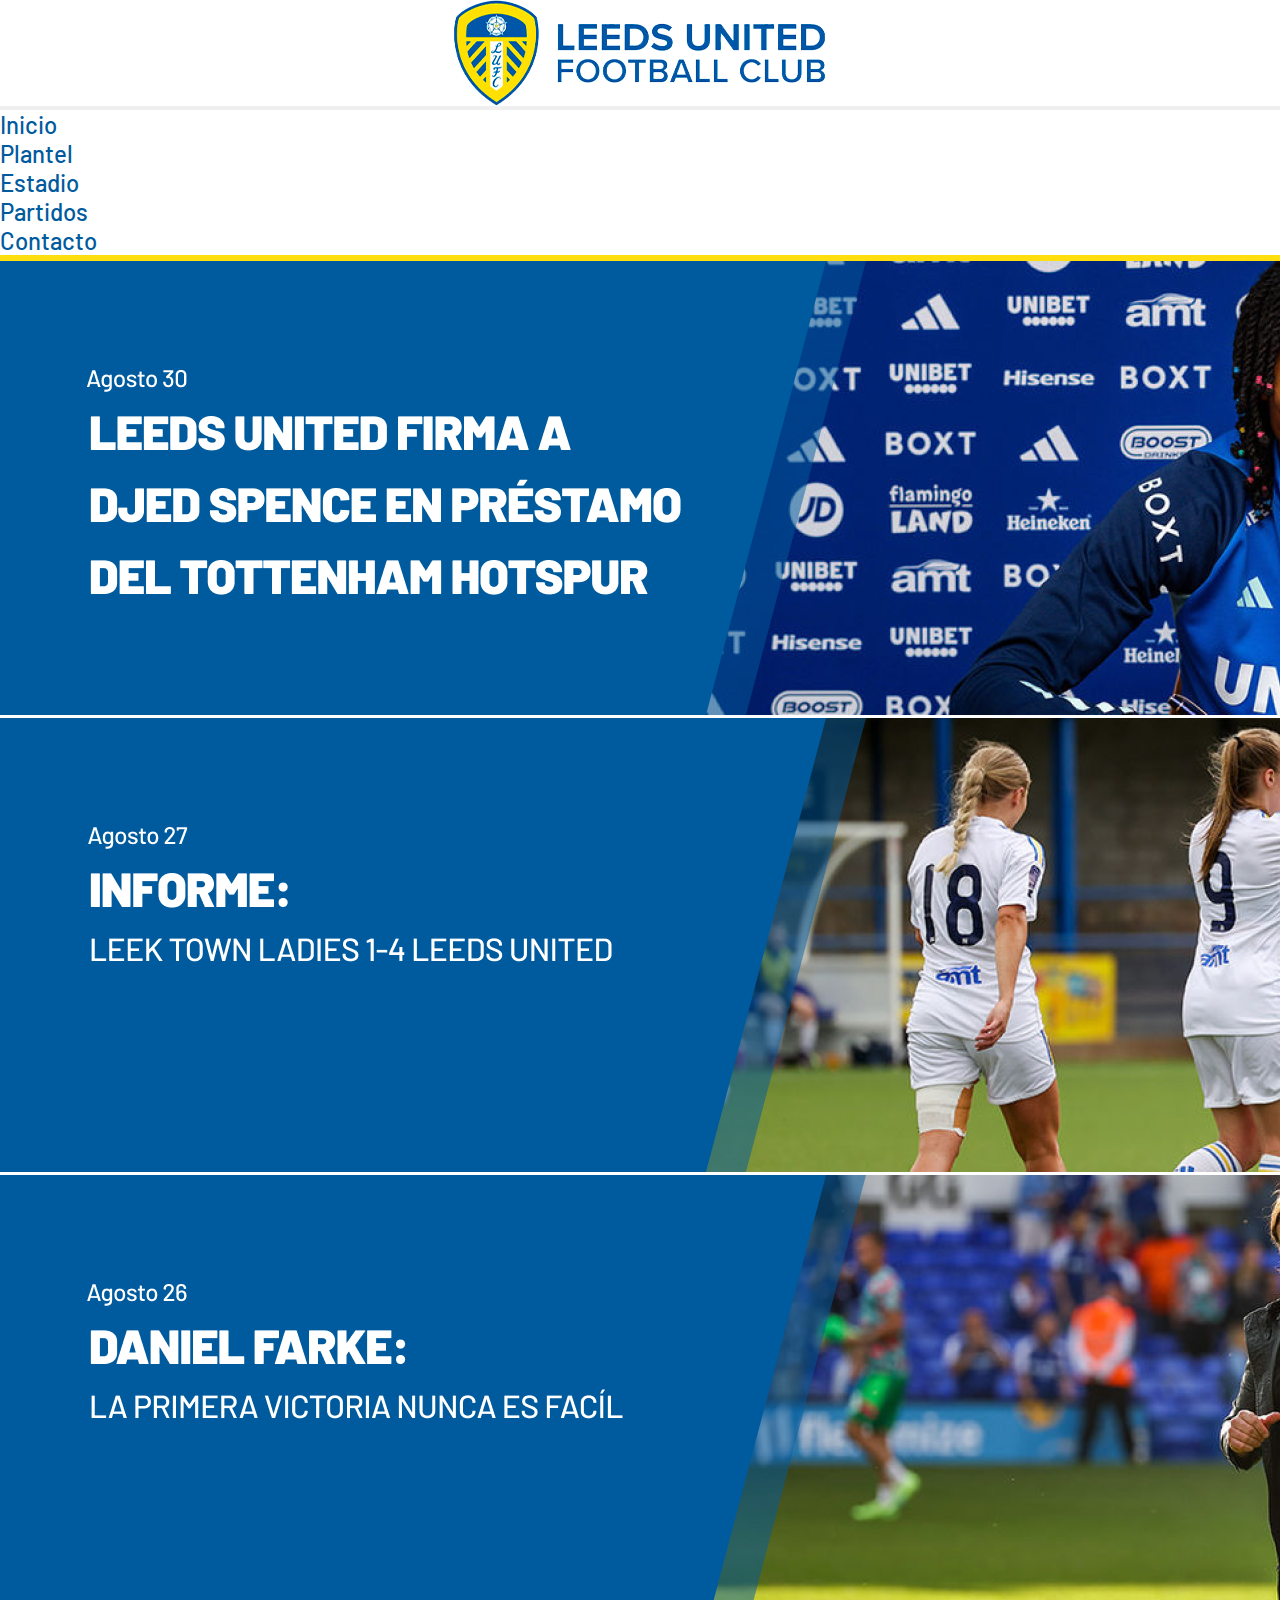
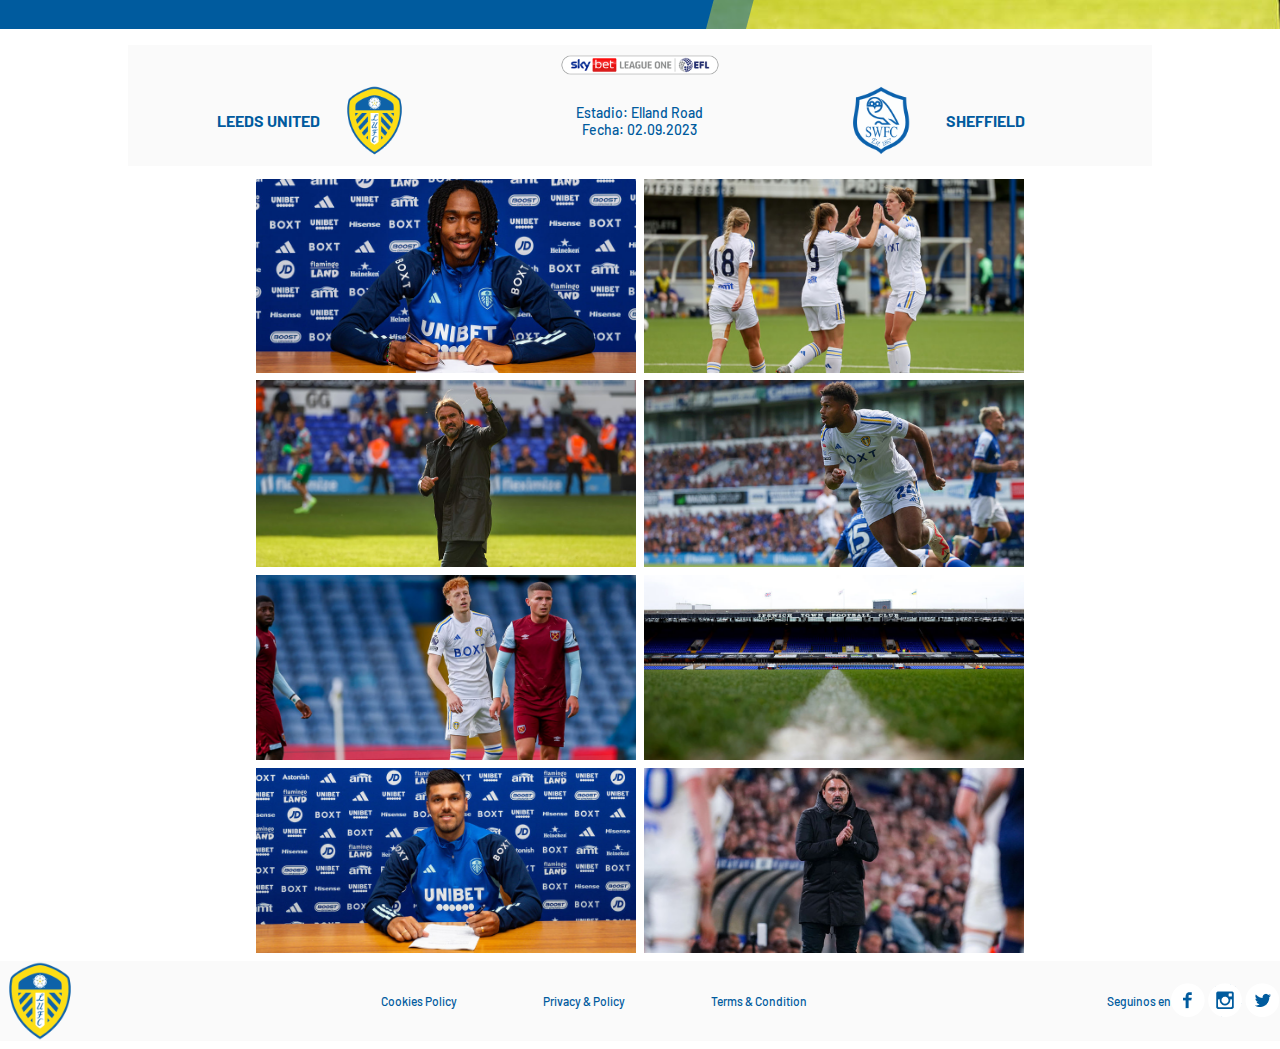
<file: index.html>
<!doctype html>
<html lang="en">

<head>
  <meta charset="utf-8">
  <meta name="viewport" content="width=device-width, initial-scale=1">
  <title>Inicio</title>
  <link href="https://cdn.jsdelivr.net/npm/bootstrap@5.3.1/dist/css/bootstrap.min.css" rel="stylesheet"
    integrity="sha384-4bw+/aepP/YC94hEpVNVgiZdgIC5+VKNBQNGCHeKRQN+PtmoHDEXuppvnDJzQIu9" crossorigin="anonymous">
  <link rel="stylesheet" href="./css/style.css">
</head>

<body>

  <header>
    <nav class="navbar navbar-expand-sm">
      <div class="container-fluid">
        <a class="navbar-brand" href="./index.html"><img src="./resources/img/shields/website_header.png"
            class="img__logo" alt="Logo Ledds United"></a>
        <button class="navbar-toggler" type="button" data-bs-toggle="collapse" data-bs-target="#navbarNav"
          aria-controls="navbarNav" aria-expanded="false" aria-label="Toggle navigation">
          <span class="navbar-toggler-icon"></span>
        </button>
        <div class="collapse navbar-collapse" id="navbarNav">
          <ul class="navbar-nav">
            <li class="nav-item">
              <a class="nav-link" href="./index.html">Inicio</a>
            </li>
            <li class="nav-item">
              <a class="nav-link" href="./pages/plantel.html">Plantel</a>
            </li>
            <li class="nav-item">
              <a class="nav-link" href="./pages/estadio.html">Estadio</a>
            </li>
            <li class="nav-item">
              <a class="nav-link" href="./pages/partidos.html">Partidos</a>
            </li>
            <li class="nav-item">
              <a class="nav-link" href="./pages/contacto.html">Contacto</a>
            </li>
          </ul>
        </div>
      </div>
    </nav>
  </header>

  <div class="carrousel-home">

    <div id="carouselExampleSlidesOnly" class="carousel slide" data-bs-ride="carousel">
      <div class="carousel-inner">

        <div class="carousel-item active">
          <img src="./resources/img/banners/aaa_spence.png" class="d-block w-100" alt="Djen Spence">
        </div>

        <div class="carousel-item">
          <img src="./resources/img/banners/brown-and-rousseau-1jpg.png" class="d-block w-100" alt="Jugadoras">
        </div>

        <div class="carousel-item">
          <img src="./resources/img/banners/daniel_farke_web_1.jpg" class="d-block w-100" alt="Dt Leeds United">
        </div>

      </div>
    </div>

  </div>

  <div class="container__nextmatch">

    <div class="nextmatch__logo"><img src="./resources/img/shields/Football League Championship.png"
        alt="Logo Copa de la Liga de Inglaterra">
    </div>

    <div class="nextmach__teams">

      <div class="nextmach__teamlocal">

        <h3>LEEDS UNITED</h3>
        <img src="./resources/img/shields/logo-leeds-united-pp.png" alt="Escudo Salford City">

      </div>

      <div class="nextmach__date">
        <p>Estadio: Elland Road</p>
        <p>Fecha: 02.09.2023</p>
      </div>

      <div class="nextmach__teamvisitor">

        <img src="./resources/img/shields/9HNkxC3WNDFrs4XEWbkOrQ_96x96.png" alt="Escudo Leeds United">
        <h3>SHEFFIELD</h3>
      </div>
    </div>

  </div>

  <div class="container__lastnews">

    <div class="lastnews__item">
      <a href="#"><img src="./resources/img/pictures/aaa_spence1.jpg" class="lastnews__img" alt="dt"></a>
    </div>

    <div class="lastnews__item">
      <a href=""><img src="./resources/img/pictures/brown-and-rousseau.png" class="lastnews__img"
          alt="Jugadoras festejando"></a>
    </div>

    <div class="lastnews__item">
      <a href="#"><img src="./resources/img/pictures/daniel_farke_web_14.png" class="lastnews__img" alt="dt"></a>
    </div>

    <div class="lastnews__item">
      <a href="#"><img src="./resources/img/pictures/georginio_rutter_web_2 1.png" class="lastnews__img" alt="dt"></a>
    </div>

    <div class="lastnews__item">
      <a href="#"><img src="./resources/img/pictures/aaaaa1.jpg" class="lastnews__img" alt="dt"></a>
    </div>

    <div class="lastnews__item">
      <a href="#"><img src="./resources/img/pictures/aaa_ipswich1.jpg" class="lastnews__img" alt="dt"></a>
    </div>

    <div class="lastnews__item">
      <a href="#"><img src="./resources/img/pictures/joel_piroe_web_2.jpg" class="lastnews__img" alt="dt"></a>
    </div>

    <div class="lastnews__item">
      <a href="#"><img src="./resources/img/pictures/daniel_farke_web_13.jpg" class="lastnews__img" alt="dt"></a>
    </div>


  </div>

  <footer id="footer">

    <img src="./resources/img/shields/logo-leeds-united-pp.png" class="footer__logo" alt="Logo Leeds United">

    <div class="footer__info">
      <p>Cookies Policy</p>
      <p>Privacy & Policy</p>
      <p>Terms & Condition</p>
    </div>

    <div class="footer__redes">
      <p>Seguinos en</p>
      <div>
        <a href="https://www.facebook.com/LeedsUnited"><img src="./resources/Icons/Facebook.png"
            alt="Icono Facebook"></a>
        <a href="https://www.instagram.com/leedsunited"><img src="./resources/Icons/Instagram.png"
            alt="Icono Instagram"></a>
        <a href="https://twitter.com/lufc"><img src="./resources/Icons/Twitter.png" alt="Icono Twitter"></a>
      </div>
    </div>
  </footer>

  <script src="https://cdn.jsdelivr.net/npm/bootstrap@5.3.1/dist/js/bootstrap.bundle.min.js"
    integrity="sha384-HwwvtgBNo3bZJJLYd8oVXjrBZt8cqVSpeBNS5n7C8IVInixGAoxmnlMuBnhbgrkm"
    crossorigin="anonymous"></script>

</body>

</html>
</file>
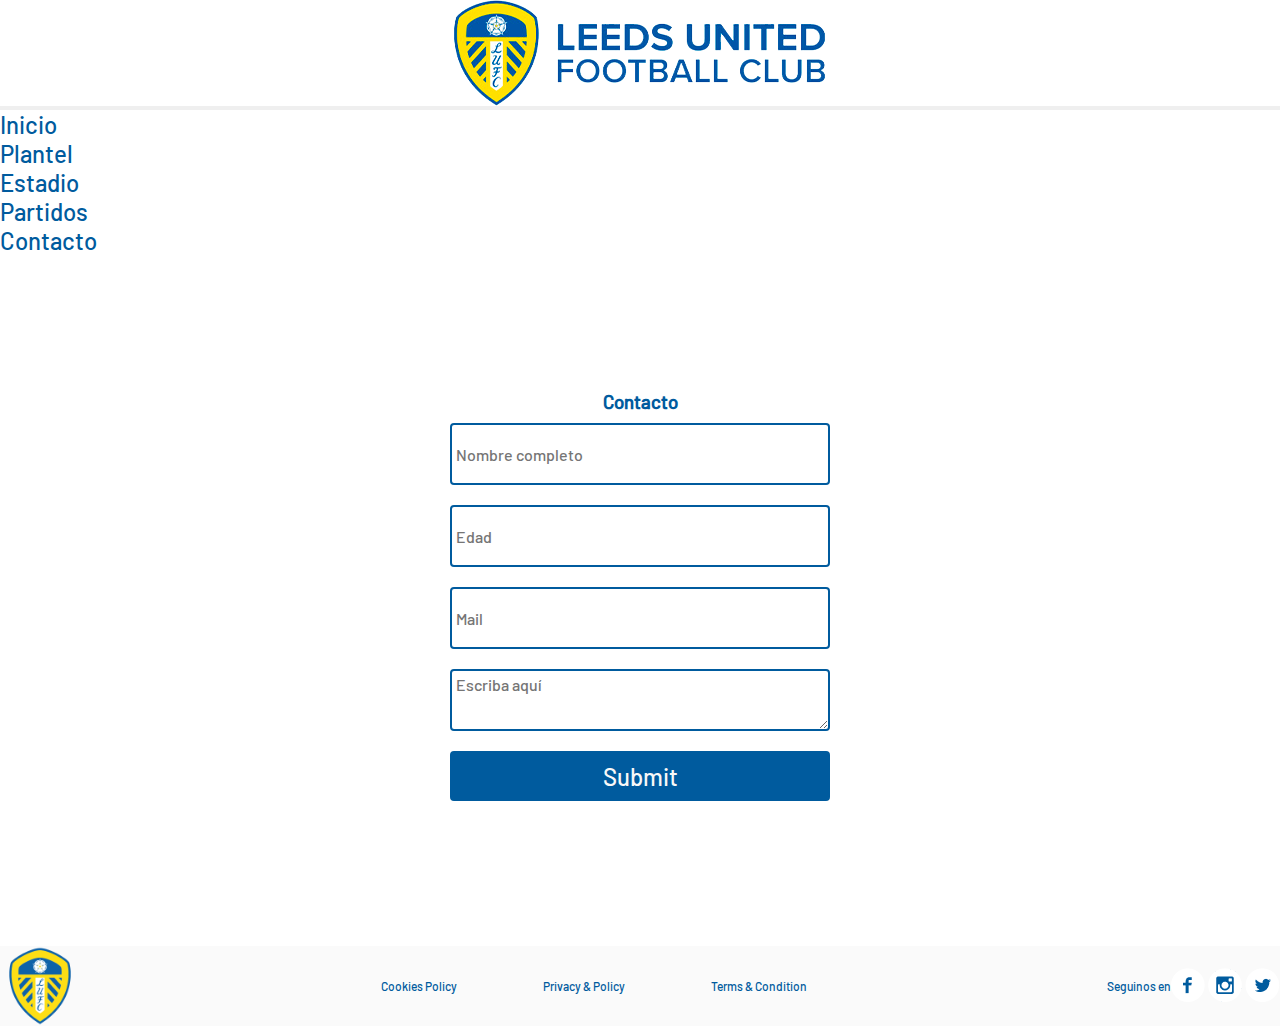
<file: pages/contacto.html>
<!doctype html>
<html lang="en">

<head>
  <meta charset="utf-8">
  <meta name="viewport" content="width=device-width, initial-scale=1">
  <title>Contacto</title>
  <link href="https://cdn.jsdelivr.net/npm/bootstrap@5.3.1/dist/css/bootstrap.min.css" rel="stylesheet"
    integrity="sha384-4bw+/aepP/YC94hEpVNVgiZdgIC5+VKNBQNGCHeKRQN+PtmoHDEXuppvnDJzQIu9" crossorigin="anonymous">
  <link rel="stylesheet" href="../css/style.css">
</head>

<body>

  <header>
    <nav class="navbar navbar-expand-sm">
      <div class="container-fluid">
        <a class="navbar-brand" href="../index.html"><img src="../resources/img/shields/website_header.png"
            class="img__logo" alt="Logo Ledds United"></a>
        <button class="navbar-toggler" type="button" data-bs-toggle="collapse" data-bs-target="#navbarNav"
          aria-controls="navbarNav" aria-expanded="false" aria-label="Toggle navigation">
          <span class="navbar-toggler-icon"></span>
        </button>
        <div class="collapse navbar-collapse" id="navbarNav">
          <ul class="navbar-nav">
            <li class="nav-item">
              <a class="nav-link" href="../index.html">Inicio</a>
            </li>
            <li class="nav-item">
              <a class="nav-link" href="./plantel.html">Plantel</a>
            </li>
            <li class="nav-item">
              <a class="nav-link" href="./estadio.html">Estadio</a>
            </li>
            <li class="nav-item">
              <a class="nav-link" href="./partidos.html">Partidos</a>
            </li>
            <li class="nav-item">
              <a class="nav-link" href="./contacto.html">Contacto</a>
            </li>
          </ul>
        </div>
      </div>
    </nav>
  </header>

  <div class="container-form-contac">

    <div class="title-form-contac">
        <h3>Contacto</h3>
    </div>

    <form class="inputs-form" action="#" method="get">

        <input class="input-element-contact" type="text" placeholder="Nombre completo" name="Identidad">
        <input class="input-element-contact" type="number" placeholder="Edad" name="Edad">
        <input class="input-element-contact" type="email" placeholder="Mail" required name="Mail">
        <textarea class="input-element-contact" name="#" id="#" cols="30" rows="10" placeholder="Escriba aquí"></textarea>
        <input class="button-element-contact" type="submit">

    </form>
</div>

  <footer id="footer">

    <img src="../resources/img/shields/logo-leeds-united-pp.png" class="footer__logo" alt="Logo Leeds United">

    <div class="footer__info">
      <p>Cookies Policy</p>
      <p>Privacy & Policy</p>
      <p>Terms & Condition</p>
    </div>

    <div class="footer__redes">
      <p>Seguinos en</p>
      <div>
        <div>
          <a href="https://www.facebook.com/LeedsUnited"><img src="../resources/Icons/Facebook.png"
              alt="Icono Facebook"></a>
          <a href="https://www.instagram.com/leedsunited"><img src="../resources/Icons/Instagram.png"
              alt="Icono Instagram"></a>
          <a href="https://twitter.com/lufc"><img src="../resources/Icons/Twitter.png" alt="Icono Twitter"></a>
        </div>
      </div>
    </div>
  </footer>

  <script src="https://cdn.jsdelivr.net/npm/bootstrap@5.3.1/dist/js/bootstrap.bundle.min.js"
    integrity="sha384-HwwvtgBNo3bZJJLYd8oVXjrBZt8cqVSpeBNS5n7C8IVInixGAoxmnlMuBnhbgrkm"
    crossorigin="anonymous"></script>
</body>

</html>
</file>
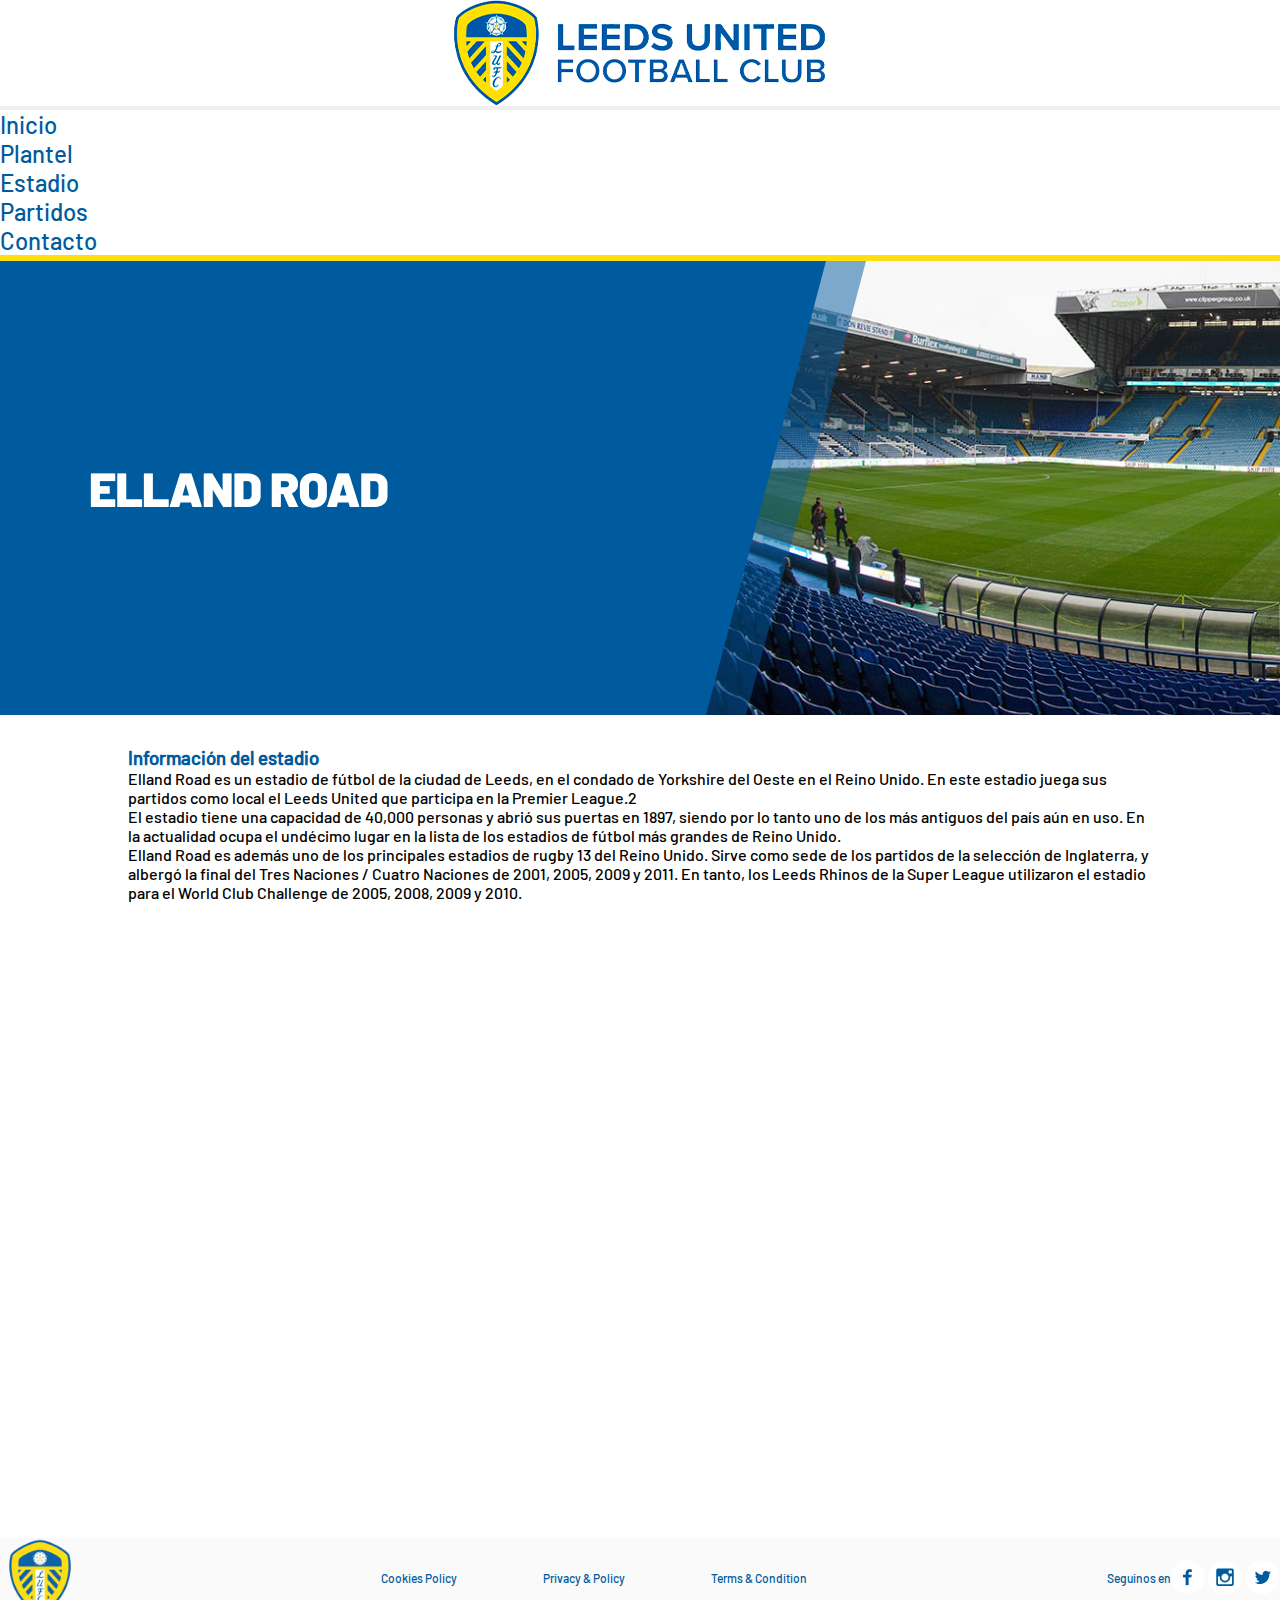
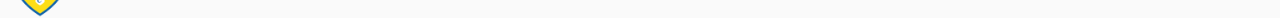
<file: pages/estadio.html>
<!doctype html>
<html lang="en">

<head>
  <meta charset="utf-8">
  <meta name="viewport" content="width=device-width, initial-scale=1">
  <title>Estadio</title>
  <link href="https://cdn.jsdelivr.net/npm/bootstrap@5.3.1/dist/css/bootstrap.min.css" rel="stylesheet"
    integrity="sha384-4bw+/aepP/YC94hEpVNVgiZdgIC5+VKNBQNGCHeKRQN+PtmoHDEXuppvnDJzQIu9" crossorigin="anonymous">
  <link rel="stylesheet" href="../css/style.css">
</head>

<body>

  <header>
    <nav class="navbar navbar-expand-sm">
      <div class="container-fluid">
        <a class="navbar-brand" href="../index.html"><img src="../resources/img/shields/website_header.png"
            class="img__logo" alt="Logo Ledds United"></a>
        <button class="navbar-toggler" type="button" data-bs-toggle="collapse" data-bs-target="#navbarNav"
          aria-controls="navbarNav" aria-expanded="false" aria-label="Toggle navigation">
          <span class="navbar-toggler-icon"></span>
        </button>
        <div class="collapse navbar-collapse" id="navbarNav">
          <ul class="navbar-nav">
            <li class="nav-item">
              <a class="nav-link" href="../index.html">Inicio</a>
            </li>
            <li class="nav-item">
              <a class="nav-link" href="./plantel.html">Plantel</a>
            </li>
            <li class="nav-item">
              <a class="nav-link" href="./estadio.html">Estadio</a>
            </li>
            <li class="nav-item">
              <a class="nav-link" href="./partidos.html">Partidos</a>
            </li>
            <li class="nav-item">
              <a class="nav-link" href="./contacto.html">Contacto</a>
            </li>
          </ul>
        </div>
      </div>
    </nav>
  </header>

  <div class="carrousel-home">

    <div id="carouselExampleSlidesOnly" class="carousel slide" data-bs-ride="carousel">
      <div class="carousel-inner">

        <div class="carousel-item active">
          <img src="../resources/img/banners/Elland Road.jpg" class="d-block w-100" alt="Estadio Ellan Road">
        </div>

      </div>
    </div>
  </div>

  <div class="container__info-elland-road">

    <h3 clas>Información del estadio</h3>

    <p>Elland Road es un estadio de fútbol de la ciudad de Leeds, en el condado de Yorkshire del Oeste en el Reino
      Unido. En este estadio juega sus partidos como local el Leeds United que participa en la Premier League.2​</p>

    <p>El estadio tiene una capacidad de 40,000 personas y abrió sus puertas en 1897, siendo por lo tanto uno de los más
      antiguos del país aún en uso. En la actualidad ocupa el undécimo lugar en la lista de los estadios de fútbol más
      grandes de Reino Unido.
    </p>

    <p>Elland Road es además uno de los principales estadios de rugby 13 del Reino Unido. Sirve como sede de los
      partidos
      de la selección de Inglaterra, y albergó la final del Tres Naciones / Cuatro Naciones de 2001, 2005, 2009 y 2011.
      En tanto, los Leeds Rhinos de la Super League utilizaron el estadio para el World Club Challenge de 2005, 2008,
      2009 y 2010.</p>

  </div>

  <div class="container__ubicación">
    <iframe src="https://www.google.com/maps/embed?pb=!1m18!1m12!1m3!1d2357.655535136701!2d-1.5747195229628403!3d53.77781934235166!2m3!1f0!2f0!3f0!3m2!1i1024!2i768!4f13.1!3m3!1m2!1s0x48795e8c674ead93%3A0x7841afdaffd02a2a!2sElland%20Road!5e0!3m2!1ses-419!2sar!4v1693482747018!5m2!1ses-419!2sar" width="800" height="600" style="border:0;" allowfullscreen="" loading="lazy" referrerpolicy="no-referrer-when-downgrade"></iframe>
  </div>

  <footer id="footer">

    <img src="../resources/img/shields/logo-leeds-united-pp.png" class="footer__logo" alt="Logo Leeds United">

    <div class="footer__info">
      <p>Cookies Policy</p>
      <p>Privacy & Policy</p>
      <p>Terms & Condition</p>
    </div>

    <div class="footer__redes">
      <p>Seguinos en</p>
      <div>
        <div>
          <a href="https://www.facebook.com/LeedsUnited"><img src="../resources/Icons/Facebook.png"
              alt="Icono Facebook"></a>
          <a href="https://www.instagram.com/leedsunited"><img src="../resources/Icons/Instagram.png"
              alt="Icono Instagram"></a>
          <a href="https://twitter.com/lufc"><img src="../resources/Icons/Twitter.png" alt="Icono Twitter"></a>
        </div>
      </div>
    </div>
  </footer>

  <script src="https://cdn.jsdelivr.net/npm/bootstrap@5.3.1/dist/js/bootstrap.bundle.min.js"
    integrity="sha384-HwwvtgBNo3bZJJLYd8oVXjrBZt8cqVSpeBNS5n7C8IVInixGAoxmnlMuBnhbgrkm"
    crossorigin="anonymous"></script>
</body>

</html>
</file>
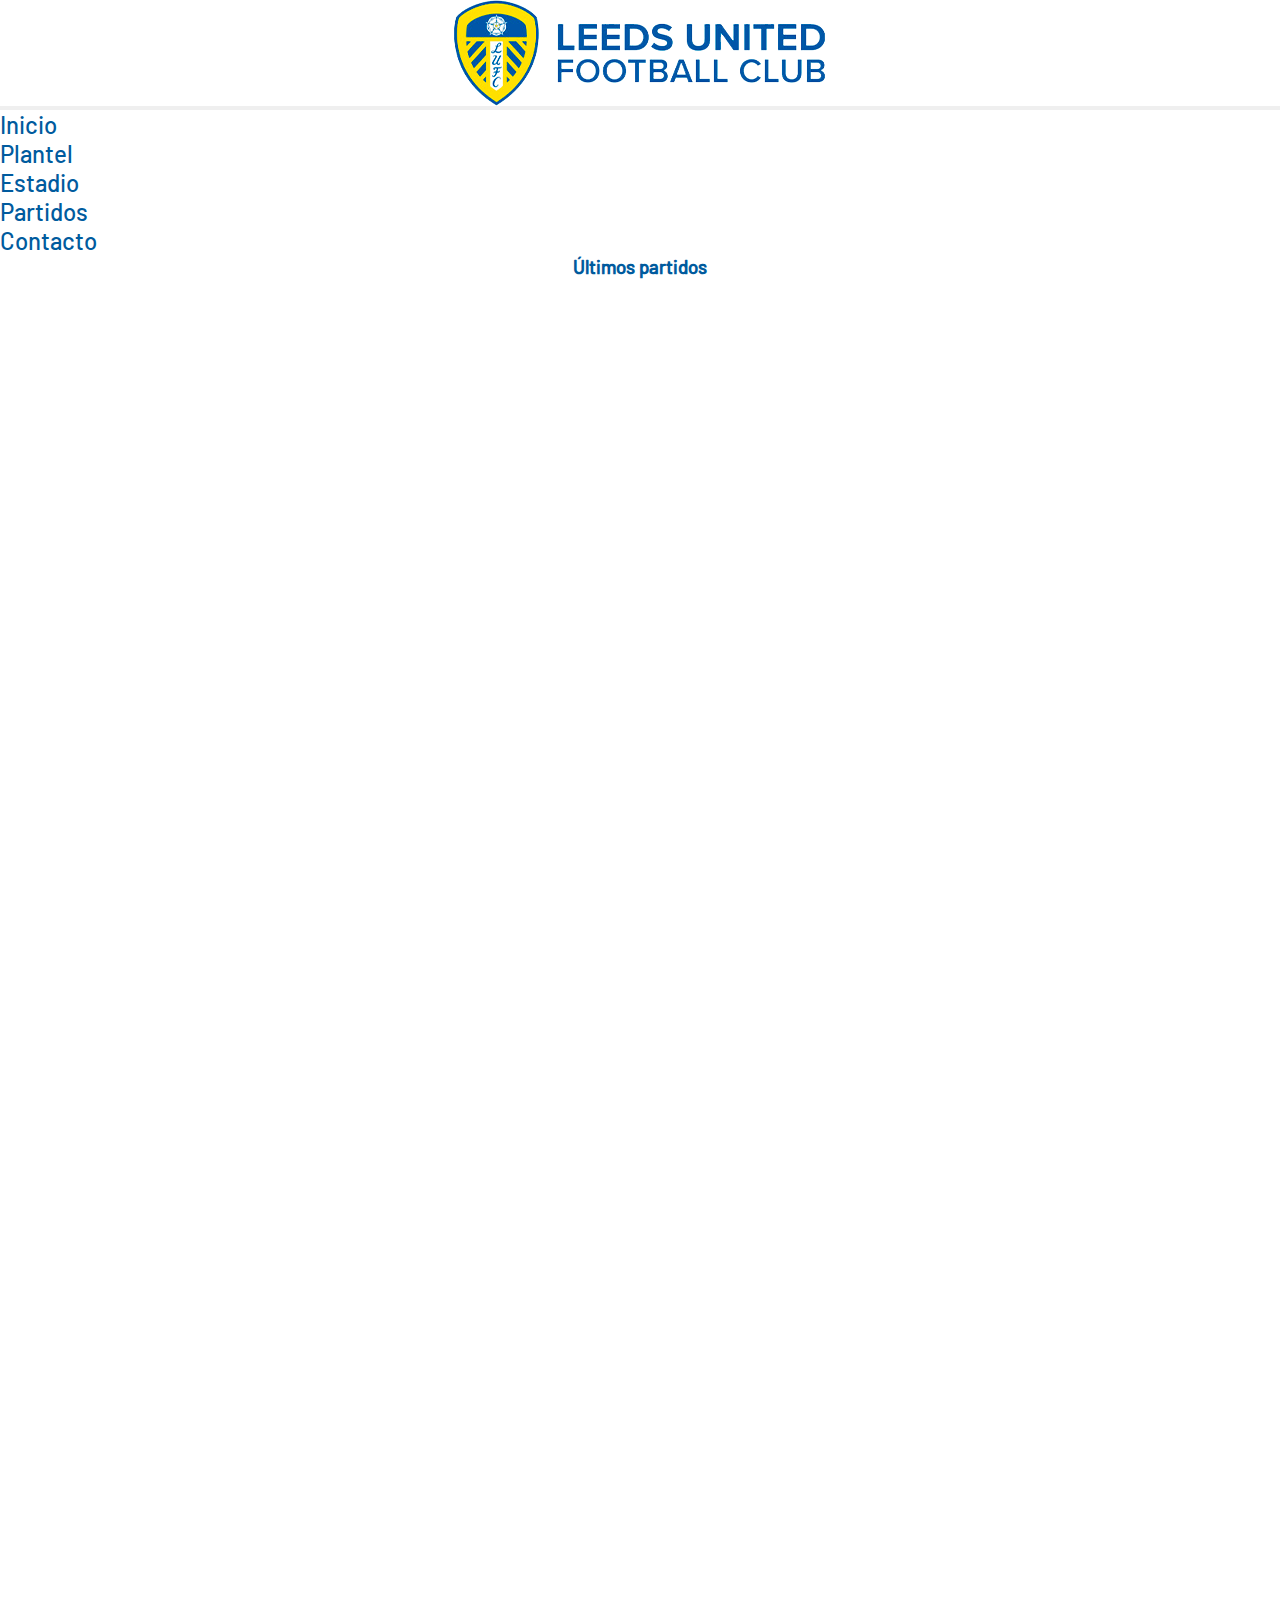
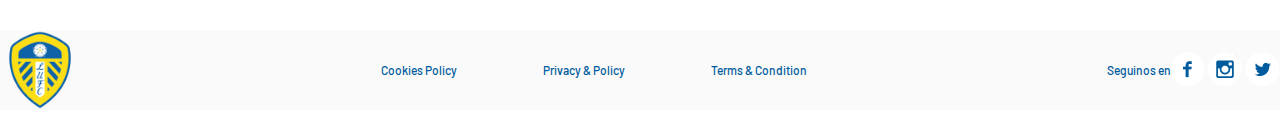
<file: pages/partidos.html>
<!doctype html>
<html lang="en">

<head>
  <meta charset="utf-8">
  <meta name="viewport" content="width=device-width, initial-scale=1">
  <title>Partidos</title>
  <link href="https://cdn.jsdelivr.net/npm/bootstrap@5.3.1/dist/css/bootstrap.min.css" rel="stylesheet"
    integrity="sha384-4bw+/aepP/YC94hEpVNVgiZdgIC5+VKNBQNGCHeKRQN+PtmoHDEXuppvnDJzQIu9" crossorigin="anonymous">
  <link rel="stylesheet" href="../css/style.css">
</head>

<body>

  <header>
    <nav class="navbar navbar-expand-sm">
      <div class="container-fluid">
        <a class="navbar-brand" href="../index.html"><img src="../resources/img/shields/website_header.png"
            class="img__logo" alt="Logo Ledds United"></a>
        <button class="navbar-toggler" type="button" data-bs-toggle="collapse" data-bs-target="#navbarNav"
          aria-controls="navbarNav" aria-expanded="false" aria-label="Toggle navigation">
          <span class="navbar-toggler-icon"></span>
        </button>
        <div class="collapse navbar-collapse" id="navbarNav">
          <ul class="navbar-nav">
            <li class="nav-item">
              <a class="nav-link" href="../index.html">Inicio</a>
            </li>
            <li class="nav-item">
              <a class="nav-link" href="./plantel.html">Plantel</a>
            </li>
            <li class="nav-item">
              <a class="nav-link" href="./estadio.html">Estadio</a>
            </li>
            <li class="nav-item">
              <a class="nav-link" href="./partidos.html">Partidos</a>
            </li>
            <li class="nav-item">
              <a class="nav-link" href="./contacto.html">Contacto</a>
            </li>
          </ul>
        </div>
      </div>
    </nav>
  </header>

  <div class="container-matches">

    <div class="title-last-matches">
        <h3>Últimos partidos</h3>
    </div>

    <div class="container-vid-matches">

        <iframe class="vid-matches" width="560" height="315" src="https://www.youtube.com/embed/n4dUIbT4GAs"
            title="YouTube video player" frameborder="0"
            allow="accelerometer; autoplay; clipboard-write; encrypted-media; gyroscope; picture-in-picture; web-share"
            allowfullscreen></iframe>

        <iframe class="vid-matches" width="560" height="315" src="https://www.youtube.com/embed/ecmi3YqTBzo"
            title="YouTube video player" frameborder="0"
            allow="accelerometer; autoplay; clipboard-write; encrypted-media; gyroscope; picture-in-picture; web-share"
            allowfullscreen></iframe>

        <iframe class="vid-matches" width="560" height="315" src="https://www.youtube.com/embed/2DO9Fcw-V48"
            title="YouTube video player" frameborder="0"
            allow="accelerometer; autoplay; clipboard-write; encrypted-media; gyroscope; picture-in-picture; web-share"
            allowfullscreen></iframe>

        <iframe class="vid-matches" width="560" height="315" src="https://www.youtube.com/embed/eSqqptTd7b4"
            title="YouTube video player" frameborder="0"
            allow="accelerometer; autoplay; clipboard-write; encrypted-media; gyroscope; picture-in-picture; web-share"
            allowfullscreen></iframe>

    </div>
</div>

  <footer id="footer">

    <img src="../resources/img/shields/logo-leeds-united-pp.png" class="footer__logo" alt="Logo Leeds United">

    <div class="footer__info">
      <p>Cookies Policy</p>
      <p>Privacy & Policy</p>
      <p>Terms & Condition</p>
    </div>

    <div class="footer__redes">
      <p>Seguinos en</p>
      <div>
        <div>
          <a href="https://www.facebook.com/LeedsUnited"><img src="../resources/Icons/Facebook.png"
              alt="Icono Facebook"></a>
          <a href="https://www.instagram.com/leedsunited"><img src="../resources/Icons/Instagram.png"
              alt="Icono Instagram"></a>
          <a href="https://twitter.com/lufc"><img src="../resources/Icons/Twitter.png" alt="Icono Twitter"></a>
        </div>
      </div>
    </div>
  </footer>

  <script src="https://cdn.jsdelivr.net/npm/bootstrap@5.3.1/dist/js/bootstrap.bundle.min.js"
    integrity="sha384-HwwvtgBNo3bZJJLYd8oVXjrBZt8cqVSpeBNS5n7C8IVInixGAoxmnlMuBnhbgrkm"
    crossorigin="anonymous"></script>
</body>

</html>
</file>
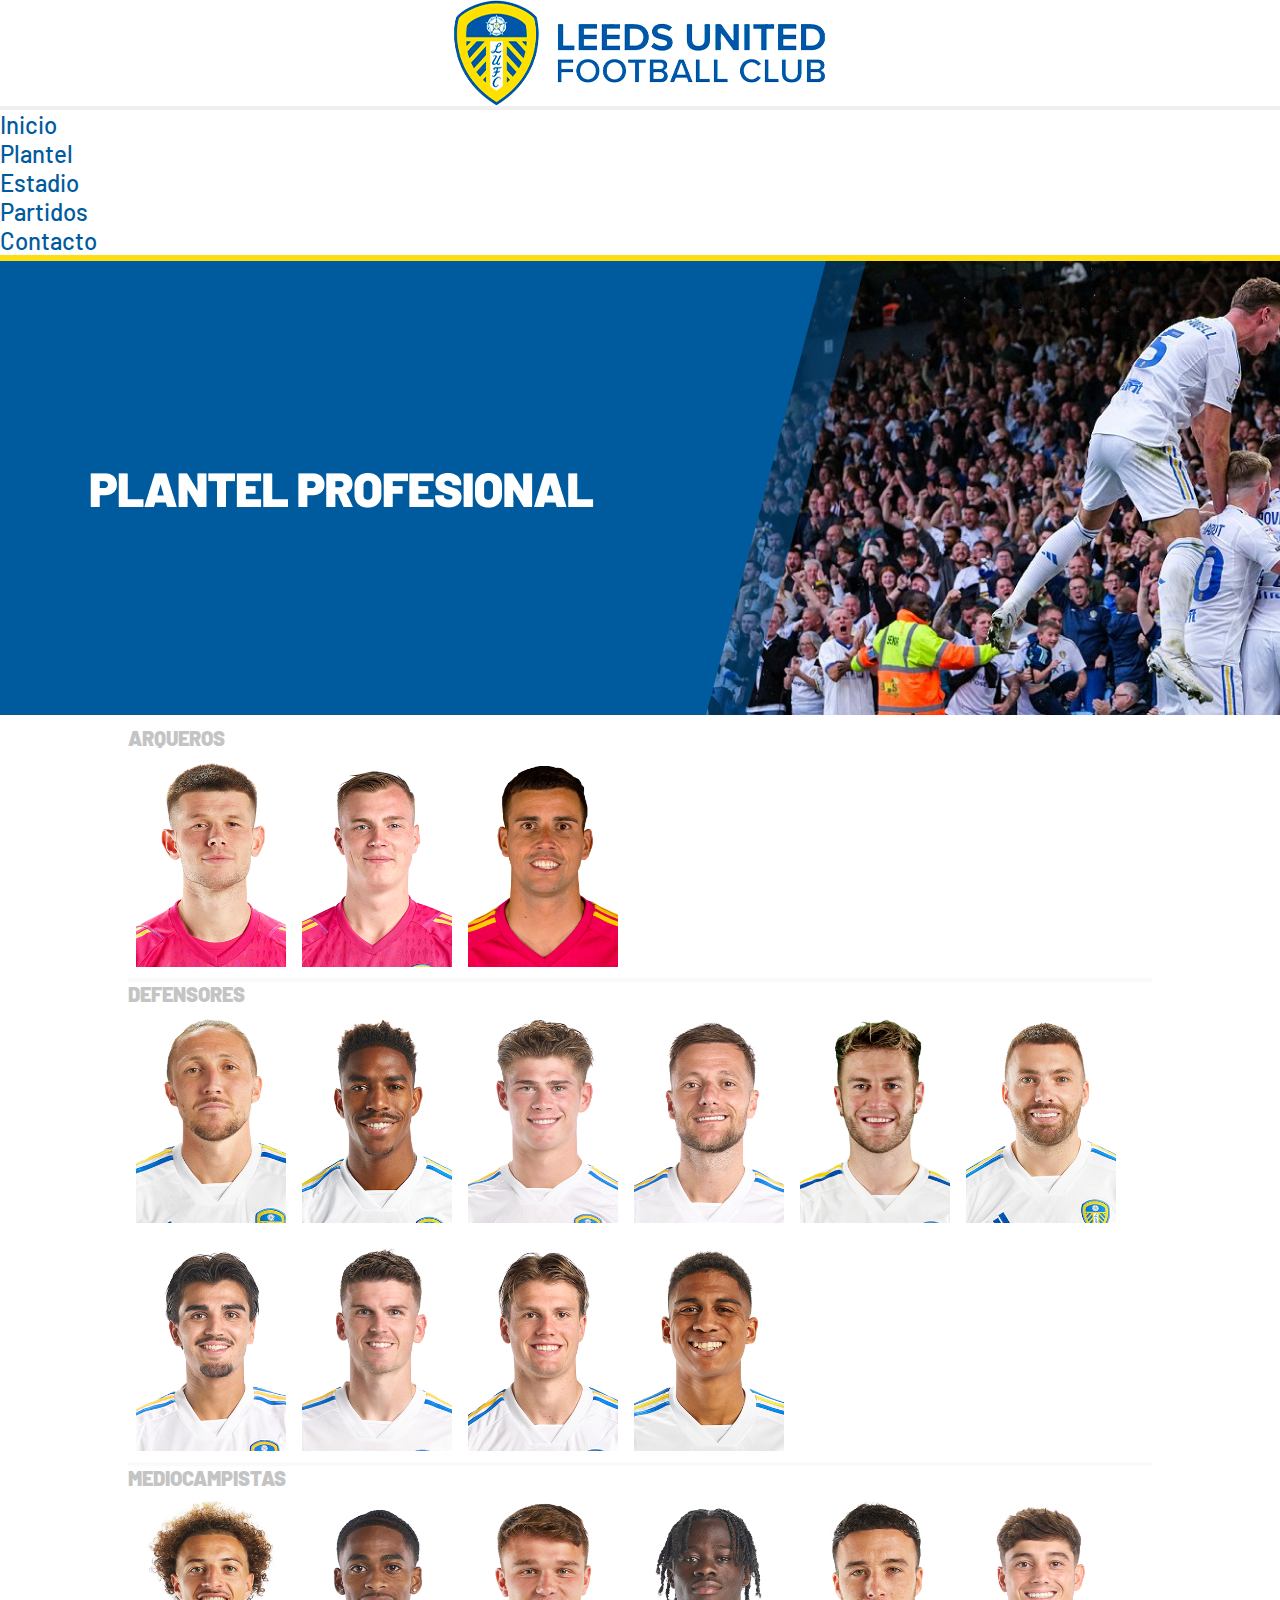
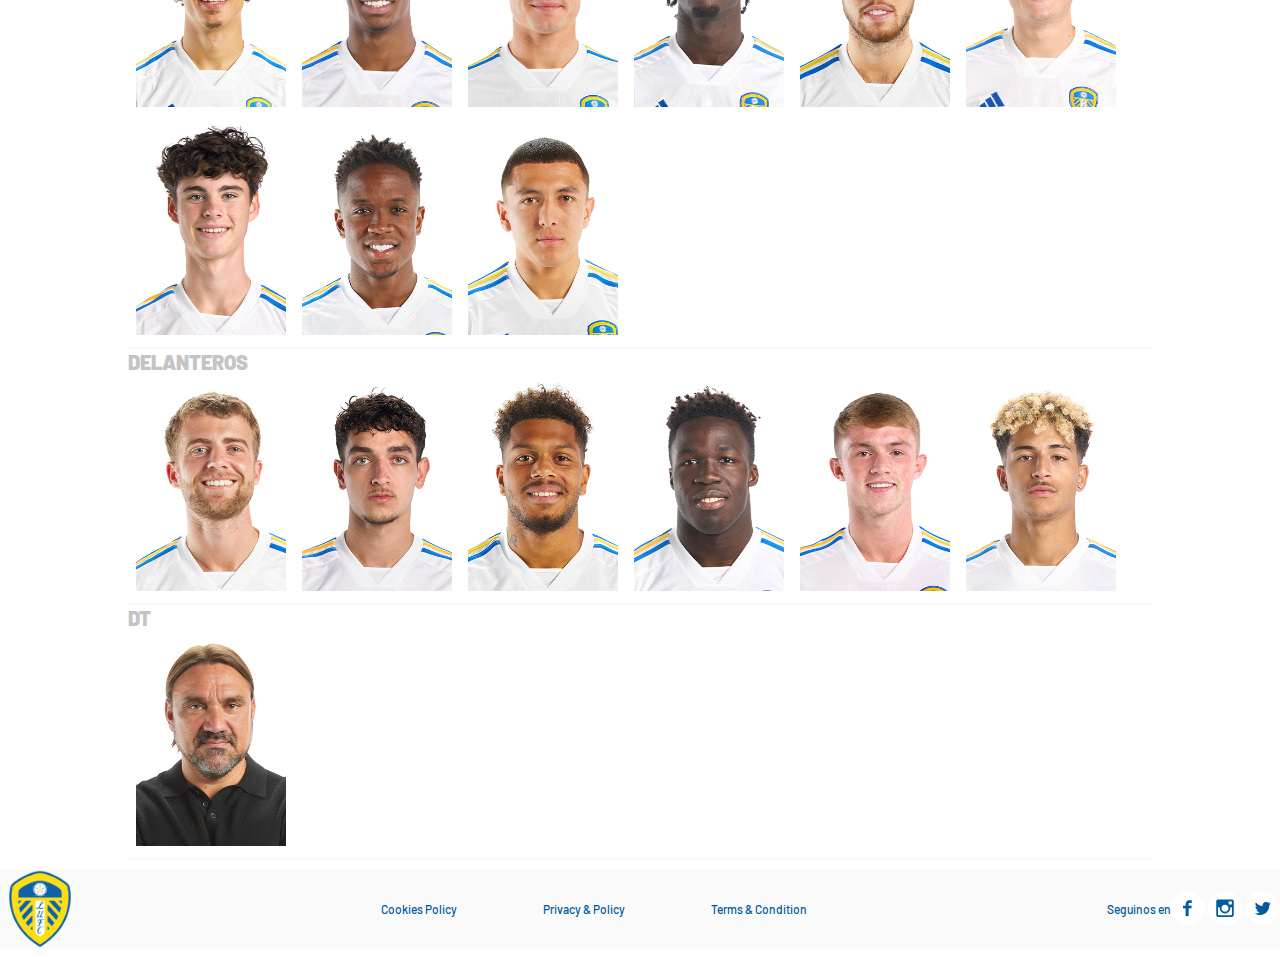
<file: pages/plantel.html>
<!doctype html>
<html lang="en">

<head>
  <meta charset="utf-8">
  <meta name="viewport" content="width=device-width, initial-scale=1">
  <title>Plantel</title>
  <link href="https://cdn.jsdelivr.net/npm/bootstrap@5.3.1/dist/css/bootstrap.min.css" rel="stylesheet"
    integrity="sha384-4bw+/aepP/YC94hEpVNVgiZdgIC5+VKNBQNGCHeKRQN+PtmoHDEXuppvnDJzQIu9" crossorigin="anonymous">
  <link rel="stylesheet" href="../css/style.css">
</head>

<body>

  <header>
    <nav class="navbar navbar-expand-sm">
      <div class="container-fluid">
        <a class="navbar-brand" href="../index.html"><img src="../resources/img/shields/website_header.png"
            class="img__logo" alt="Logo Ledds United"></a>
        <button class="navbar-toggler" type="button" data-bs-toggle="collapse" data-bs-target="#navbarNav"
          aria-controls="navbarNav" aria-expanded="false" aria-label="Toggle navigation">
          <span class="navbar-toggler-icon"></span>
        </button>
        <div class="collapse navbar-collapse" id="navbarNav">
          <ul class="navbar-nav">
            <li class="nav-item">
              <a class="nav-link" href="../index.html">Inicio</a>
            </li>
            <li class="nav-item">
              <a class="nav-link" href="./plantel.html">Plantel</a>
            </li>
            <li class="nav-item">
              <a class="nav-link" href="./estadio.html">Estadio</a>
            </li>
            <li class="nav-item">
              <a class="nav-link" href="./partidos.html">Partidos</a>
            </li>
            <li class="nav-item">
              <a class="nav-link" href="./contacto.html">Contacto</a>
            </li>
          </ul>
        </div>
      </div>
    </nav>
  </header>

  <div class="carrousel-home">

    <div id="carouselExampleSlidesOnly" class="carousel slide" data-bs-ride="carousel">
      <div class="carousel-inner">

        <div class="carousel-item active">
          <img src="../resources/img/banners/third_kit_banner_v2.png" class="d-block w-100" alt="Djen Spence">
        </div>

      </div>
    </div>

  </div>

  <div class="container__players-coach">

    <div class="container__players">
      <h5 class="players-title">ARQUEROS</h5>
      <div class="players__cards">
        <div><a href=""><img src="../resources/img/players/goalkeeper/illan_meslier.png" class="players__img" alt="Illan Meslier"></a></div>
        <div><a href=""><img src="../resources/img/players/goalkeeper/kris_klaesson.png" class="players__img" alt="Kris Klaesson"></a></div>
        <div><a href=""><img src="../resources/img/players/goalkeeper/karl_darlow.png" class="players__img" alt="Karl Darlow"></a></div>
      </div>
    </div>
    
    <div class="container__players">
      <h5 class="players-title">DEFENSORES</h5>
      <div class="players__cards">
        <div><a href=""><img src="../resources/img/players/defenders/luke_ayling.png" class="players__img" alt="Luke Ayling"></a></div>
        <div><a href=""><img src="../resources/img/players/defenders/junior_firpo.png" class="players__img" alt="Junior Firpo"></a></div>
        <div><a href=""><img src="../resources/img/players/defenders/charlie_cresswell.png" class="players__img" alt="Charlie Cresswell"></a></div>
        <div><a href=""><img src="../resources/img/players/defenders/liam_cooper.png" class="players__img" alt="Liam Cooper"></a></div>
        <div><a href=""><img src="../resources/img/players/defenders/joe_rodon.png" class="players__img" alt="Joe Rodon"></a></div>
        <div><a href=""><img src="../resources/img/players/defenders/stuart_dallas.png" class="players__img" alt="Stuart Dallas"></a></div>
        <div><a href=""><img src="../resources/img/players/defenders/pascal_struijk.png" class="players__img" alt="Pascal Struijk"></a></div>
        <div><a href=""><img src="../resources/img/players/defenders/sam_byram.png" class="players__img" alt="Sam Byram"></a></div>
        <div><a href=""><img src="../resources/img/players/defenders/leo_hjelde.png" class="players__img" alt="Leo Hjelde"></a></div>
        <div><a href=""><img src="../resources/img/players/defenders/cody_drameh.png" class="players__img" alt="Cody Drameh"></a></div>
      </div>
    </div> 

    <div class="container__players">
      <h5 class="players-title">MEDIOCAMPISTAS</h5>
      <div class="players__cards">
        <div><a href=""><img src="../resources/img/players/midfielders/ethan_ampadu.png" class="players__img" alt="Ethan Ampadu"></a></div>
        <div><a href=""><img src="../resources/img/players/midfielders/crysencio_summerville.png" class="players__img" alt="Crysencio Summerville"></a></div>
        <div><a href=""><img src="../resources/img/players/midfielders/jamie_shackleton.png" class="players__img" alt="Jamie Shackleton"></a></div>
        <div><a href=""><img src="../resources/img/players/midfielders/darko_gyabi.png" class="players__img" alt="Darko Gyabi"></a></div>
        <div><a href=""><img src="../resources/img/players/midfielders/sam_greenwood.png" class="players__img" alt="Sam Greenwood"></a></div>
        <div><a href=""><img src="../resources/img/players/midfielders/dan_james.png" class="players__img" alt="Daniel James"></a></div>
        <div><a href=""><img src="../resources/img/players/midfielders/archie_gray.png" class="players__img" alt="Archie Gray"></a></div>
        <div><a href=""><img src="../resources/img/players/midfielders/luis_sinisterra.png" class="players__img" alt="Luis Sinisterra"></a></div>
        <div><a href=""><img src="../resources/img/players/midfielders/ian_poveda.png" class="players__img" alt="Ian Poveda"></a></div>
      </div>
    </div> 

    <div class="container__players">
      <h5 class="players-title">DELANTEROS</h5>
      <div class="players__cards">
        <div><a href=""><img src="../resources/img/players/strikers/patrick_bamford.png" class="players__img" alt="Patrick Bamford"></a></div>
        <div><a href=""><img src="../resources/img/players/strikers/sonny_perkins.png" class="players__img" alt="Sonny Perkins"></a></div>
        <div><a href=""><img src="../resources/img/players/strikers/georginio_rutter.png" class="players__img" alt="Georginio Rutter"></a></div>
        <div><a href=""><img src="../resources/img/players/strikers/willy_gnonto.png" class="players__img" alt="Wilfried Gnonto"></a></div>
        <div><a href=""><img src="../resources/img/players/strikers/joe_gelhardt.png" class="players__img" alt="K	Joe Gelhardt"></a></div>
        <div><a href=""><img src="../resources/img/players/strikers/mateo_joseph.png" class="players__img" alt="Mateo Joseph"></a></div>
      </div>
    </div> 

    <div class="container__players">
      <h5 class="players-title">DT</h5>
      <div class="players__cards">
        <div><a href=""><img src="../resources/img/players/coaching/daniel_farke.png" class="players__img" alt="Daniel Farke"></a></div>
      </div>
    </div> 

  </div>

  <footer id="footer">

    <img src="../resources/img/shields/logo-leeds-united-pp.png" class="footer__logo" alt="Logo Leeds United">

    <div class="footer__info">
      <p>Cookies Policy</p>
      <p>Privacy & Policy</p>
      <p>Terms & Condition</p>
    </div>

    <div class="footer__redes">
      <p>Seguinos en</p>
      <div>
        <div>
          <a href="https://www.facebook.com/LeedsUnited"><img src="../resources/Icons/Facebook.png"
              alt="Icono Facebook"></a>
          <a href="https://www.instagram.com/leedsunited"><img src="../resources/Icons/Instagram.png"
              alt="Icono Instagram"></a>
          <a href="https://twitter.com/lufc"><img src="../resources/Icons/Twitter.png" alt="Icono Twitter"></a>
        </div>
      </div>
    </div>
  </footer>

  <script src="https://cdn.jsdelivr.net/npm/bootstrap@5.3.1/dist/js/bootstrap.bundle.min.js"
    integrity="sha384-HwwvtgBNo3bZJJLYd8oVXjrBZt8cqVSpeBNS5n7C8IVInixGAoxmnlMuBnhbgrkm"
    crossorigin="anonymous"></script>
</body>

</html>
</file>
<file: css/style.css>
@font-face {
    font-family: "Barlow-Medium";
    src: url(../resources/font/Barlow-Medium.ttf);
}

@font-face {
    font-family: "Barlow-Bold";
    src: url(../resources/font/Barlow-Bold.ttf);
}

@font-face {
    font-family: "Barlow-Blank";
    src: url(../resources/font/Barlow-Black.ttf);
}

* {
    margin: 0px;
    padding: 0px;
    font-family: "Barlow-Medium";
}

a {
    text-decoration: none;
    color: #005B9E;
}


/*/ INICIO /*/

/*/ Header /*/

/*/ Header nav /*/

.container-fluid {
    display: flex;
    flex-direction: column;
}


.carrousel-home {
    border-top: #FFDE10 solid 6px;
}

.navbar-brand {
    display: flex;
    justify-content: center;
}

.navbar-nav {
    font-size: 24px;
}

.navbar-nav a {
    color: #005B9E;
}

/*/ Nex match /*/

.container__nextmatch {
    width: 80%;
    margin: auto;
    margin-block: 1%;
    display: flex;
    justify-content: center;
    flex-direction: column;
    background-color: #f5f5f573;
}

.nextmatch__logo {
    display: flex;
    justify-content: center;
}

.nextmatch__logo img {
    width: 160px;
    margin-top: 1%;
}

.nextmach__teams {
    width: 100%;
    display: flex;
    justify-content: space-around;
    color: #005B9E;
    align-items: center;
    margin-block: 1%;
}

.nextmach__teams img {
    width: 30%;
}

.nextmach__teams h3 {
    width: 140px;
    font-family: "Barlow-Bold";
    display: flex;
    justify-content: center;
    margin-bottom: 0%;
}

.nextmach__teamlocal {
    width: auto;
    display: flex;
    flex-direction: row;
    align-items: center;
    justify-content: space-between 1%;
}

.nextmach__date {
    display: flex;
    flex-direction: column;
    align-items: center;
    font-size: 14px;
}

.nextmach__date p {
    margin-bottom: 0%;
}

.nextmach__teamvisitor {
    display: flex;
    flex-direction: row;
    align-items: center;
    justify-content: space-between 1%;
}

.nextmach__teams h3 {
    font-size: 16px;
}

/*/ Last News /*/


.container__lastnews {
    width: 60%;
    margin: auto;
    display: grid;
    grid-template-columns: repeat(2, 1fr);
    grid-template-rows: repeat(4, 1fr);
    grid-gap: 1%;
}

.lastnews__img {
    width: 100%;
    height: 100%;
    object-fit: cover;
}

/*/ Footer /*/

#footer {
    width: 100%;
    margin: auto;
    margin-block: 8px;
    display: flex;
    justify-content: space-between;
    align-items: center;
    color: #005B9E;
    background-color: #f5f5f573;

}

#footer p {

    margin-bottom: 0%;
    font-size: 12px;
}

.footer__logo {
    width: 80px;
}

.footer__info {
    width: 40%;
    display: flex;
    align-items: center;
    justify-content: space-around;
}

.footer__redes {
    display: flex;
    align-items: center;
}

/*/ PLANTEL /*/


.container__players-coach {
    display: flex;
    flex-direction: column;
    margin-top: 8px;
}

.container__players {
    width: 80%;
    display: flex;
    flex-direction: column;
    margin: auto;
    color: #005B9E;
}

.players-title {
    font-size: 20px;
    color: #c4c4c4;
    font-family: "Barlow-Blank";
}


.players__cards {
    display: inline-flex;
    flex-direction: row;
    align-items: center;
    justify-content: flex-start;
    flex-wrap: wrap;
    border-bottom: #f5f5f573 solid 4px;
}

.players__img {
    width: 150px;
    margin: 8px;
}

/*/ ESTADIO /*/

.container__info-elland-road {
    width: 80%;
    margin: auto;
    margin-block: 28px;
}

.container__info-elland-road h3 {
    color: #005B9E;
}

.container__ubicación {
    width: 80%;
    margin: auto;
    display: flex;
    justify-content: center;

}

/*/ PARTIDOS /*/

.container-matches {
    display: flex;
    flex-direction: column;
    align-items: center;
    color: #005B9E;
}

.title-last-matches {
    padding: 0px 0px 20px 0px;
}

.container-vid-matches {
    width: 80%;
    min-width: 80%;
    display: inline-flex;
    flex-direction: row;
    align-items: center;
    justify-content: center;
    flex-wrap: wrap;
}

.vid-matches {
    margin: 8px;
}

/*/ CONTACTO /*/

.container-form-contac {
    display: flex;
    flex-direction: column;
    align-items: center;
    justify-content: center;
    color: #005B9E;
    margin-block: 135px;
}

.inputs-form {
    width: 400px;
    display: flex;
    flex-direction: column;
}

.input-element-contact {
    height: 50px;
    margin: 10px;
    padding: 4px;
    border-radius: 4px;
    background-color: #ffffff;
    border: 2px solid #005B9E;
    border-radius: 4px;
    font-size: 16px;
}


.button-element-contact {
    width: 380px;
    height: 50px;
    margin: 10px;
    background-color: #005B9E;
    border: 2px solid #005B9E;
    border-radius: 4px;
    font-size: 24px;color: #f8f8f8;
}

.button-element-contact:hover {
    background-color: #FFDE10;
    color: #005B9E;
    border-color: #FFDE10;
}


@media (max-width: 720px) {

    .container-fluid {
        display: flex;
        flex-direction: row;
    }

    .img__logo {
        width: 150px;
    }

    .nav-item a {
        font-size: 16px;
        display: flex;
        justify-content: center;
    }

    /*/ Nex match /*/

    .container__nextmatch {
        width: 80%;
        margin: auto;
        margin-block: 1%;
        display: flex;
        justify-content: center;
        flex-direction: column;
        background-color: #f5f5f573;
    }

    .nextmatch__logo {
        display: flex;
        justify-content: center;
    }

    .nextmatch__logo img {
        width: 100px;
        margin-top: 1%;
    }

    .nextmach__teams {
        width: 100%;
        display: flex;
        justify-content: space-around;
        color: #005B9E;
        align-items: center;
        margin-block: 1%;
    }


    .nextmach__teams img {
        width: 40px;
    }

    .nextmach__teams h3 {
        width: 80px;
        font-family: "Barlow-Bold";
        display: flex;
        justify-content: center;
        font-size: 12px;
        margin-bottom: 0%;

    }

    .nextmach__teamlocal {
        width: auto;
        display: flex;
        flex-direction: row;
        align-items: center;
        justify-content: space-between 1%;
    }

    .nextmach__date {
        display: flex;
        flex-direction: column;
        align-items: center;
        font-size: 14px;
    }

    .nextmach__date p {
        margin-bottom: 0%;
        font-size: 10px;
    }

    .nextmach__teamvisitor {
        display: flex;
        flex-direction: row;
        align-items: center;
        justify-content: space-between 1%;
    }

    /*/ Last News /*/

    .container__lastnews {
        width: 60%;
        margin: auto;
        display: grid;
        grid-template-columns: repeat(1, 1fr);
        grid-template-rows: repeat(8, 1fr);
        grid-gap: 1%;
    }

    .lastnews__img {
        width: 100%;
        height: 100%;
        object-fit: cover;
    }

    /*/ Footer /*/

    #footer {
        width: 100%;
        margin: auto;
        margin-block: 8px;
        display: flex;
        flex-direction: column;
        justify-content: space-between;
        align-items: center;
        color: #005B9E;
    }

    #footer p {

        margin-bottom: 0%;
        font-size: 12px;
    }

    .footer__logo {
        width: 20px;
    }

    .footer__info {
        width: 80%;
        display: flex;
        align-items: center;
        justify-content: space-between;
    }

    .footer__redes {
        display: flex;
        align-items: center;
    }

    /*/ PLANTEL /*/


    .container__players-coach {
        display: flex;
        flex-direction: column;
        margin-top: 8px;
    }

    .container__players {
        width: 80%;
        display: flex;
        flex-direction: column;
        margin: auto;
        color: #005B9E;
    }


    .players-title {
        font-size:12px;
        color: #c4c4c4;
        font-family: "Barlow-Blank";
    }


    .players__cards {
        display: inline-flex;
        flex-direction: row;
        align-items: center;
        justify-content: flex-start;
        flex-wrap: wrap;
        border-bottom: #f5f5f573 solid 4px;
    }

    .players__img {
        width: 60px;
        margin: 4px;
    }

    /*/ ESTADIO /*/

.container__info-elland-road h3 {
    color: #005B9E;
    font-size: 16px;
}

.container__info-elland-road p {
    font-size: 12px;
}

}
</file>
